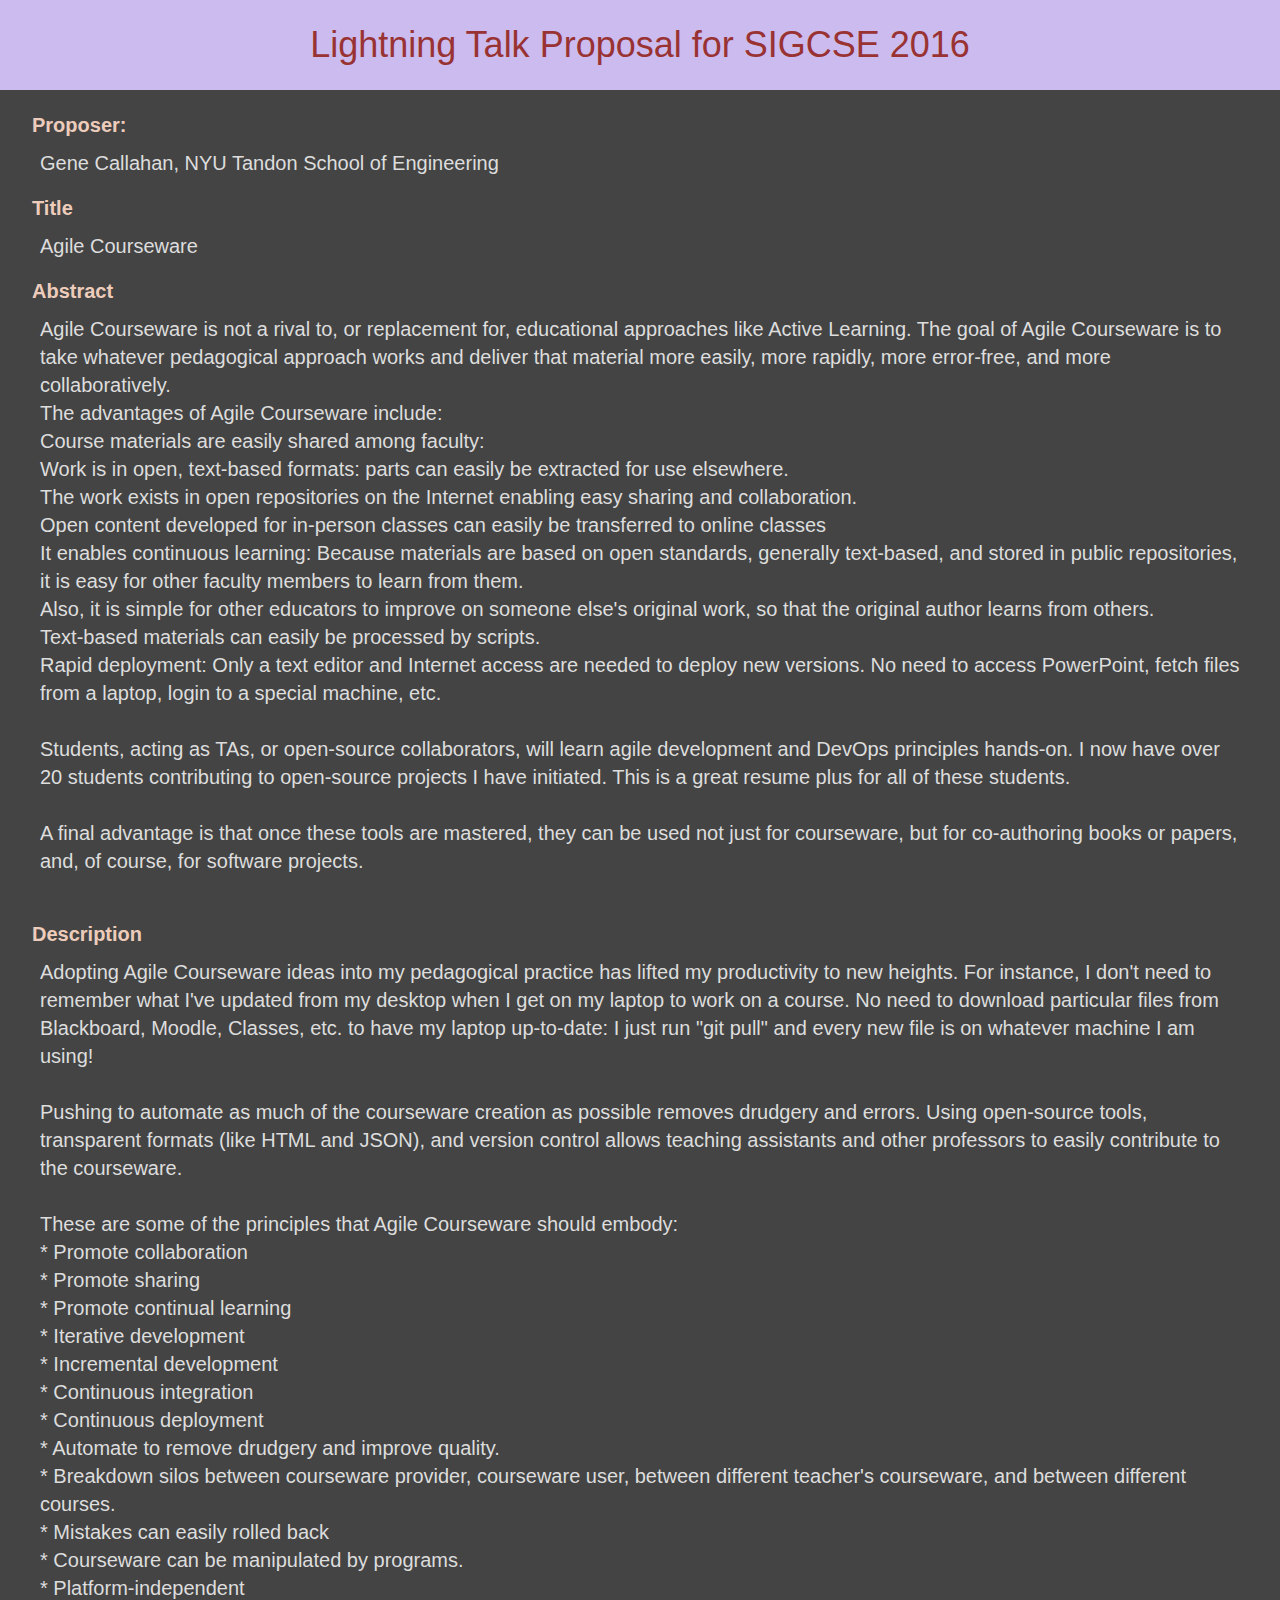
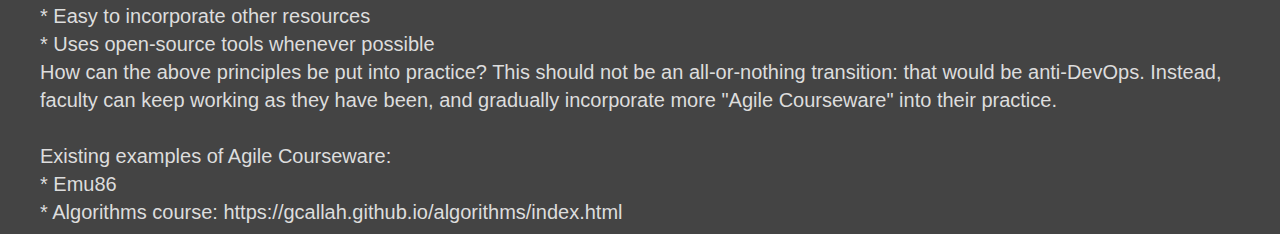
<file: conference_prop.html>
<!DOCTYPE html>
<html>
    <head>
        <meta charset="UTF-8">
        <link href="style.css" rel="stylesheet" type="text/css"/>
        <title>
            Lightning Talk Proposal for SIGCSE 2016
        </title>
    </head>

    <body>
        <h1>
            Lightning Talk Proposal for SIGCSE 2016
        </h1>

        <h3>
            Proposer:
        </h3>
        <p>
            Gene Callahan, NYU Tandon School of Engineering
        </p>


        <h3>
            Title
        </h3>
        <p>
            Agile Courseware 
        </p>


        <h3>
            Abstract
        </h3>
        <p>
Agile Courseware is not a rival to, or replacement for, educational approaches like Active Learning. The goal of Agile Courseware is to take whatever pedagogical approach works and deliver that material more easily, more rapidly, more error-free, and more collaboratively.
<br />
The advantages of Agile Courseware include:
<br />
Course materials are easily shared among faculty: 
<br />
Work is in open, text-based formats: parts can easily be extracted for use elsewhere. 
<br />
The work exists in open repositories on the Internet enabling easy sharing and collaboration.
<br />
Open content developed for in-person classes can easily be transferred to online classes
<br />
It enables continuous learning: Because materials are based on open standards, generally text-based, and stored in public repositories, it is easy for other faculty members to learn from them. 
<br />
Also, it is simple for other educators to improve on someone else's original work, so that the original author learns from others. 
<br />
Text-based materials can easily be processed by scripts.
<br />
Rapid deployment: Only a text editor and Internet access are needed to deploy new versions. No need to access PowerPoint, fetch files from a laptop, login to a special machine, etc.
<br />
<br />

Students, acting as TAs, or open-source collaborators, will learn agile development and DevOps principles hands-on. I now have over 20 students contributing to open-source projects I have initiated. This is a great resume plus for all of these students.
<br />
<br />

A final advantage is that once these tools are mastered, they can be used not just for courseware, but for co-authoring books or papers, and, of course, for software projects.
<br />
<br />
        
        </p>

        <h3>
            Description
        </h3>
        <p>
     Adopting Agile Courseware ideas into my pedagogical practice
has lifted my productivity to new heights. For instance, I don't need to remember what I've updated from my desktop when I get on my laptop to work on a course. No need to download particular files from Blackboard, Moodle, Classes, etc. to have my laptop up-to-date: I just run "git pull" and every new file is on whatever machine I am using!
<br />
<br />

Pushing to automate as much of the courseware creation as possible removes drudgery and errors. Using open-source tools, transparent formats (like HTML and JSON), and version control allows teaching assistants and other professors to easily contribute to the courseware.
<br />
<br />

These are some of the principles that Agile Courseware should embody:
<br />
    *    Promote collaboration
<br />
    *    Promote sharing
<br />
    *    Promote continual learning
<br />
    *    Iterative development
<br />
    *    Incremental development
<br />
    *    Continuous integration
<br />
    *    Continuous deployment
<br />
    *    Automate to remove drudgery and improve quality.
<br />
    *    Breakdown silos between courseware provider, courseware user, between different teacher's courseware, and between different courses.
<br />
    *    Mistakes can easily rolled back 
<br />
    *    Courseware can be manipulated by programs.
<br />
    *    Platform-independent
<br />
    *    Easy to incorporate other resources
<br />
    *    Uses open-source tools whenever possible
<br />

How can the above principles be put into practice? This should not be an all-or-nothing transition: that would be anti-DevOps. Instead, faculty can keep working as they have been, and gradually incorporate more "Agile Courseware" into their practice.        
<br />
<br />
Existing examples of Agile Courseware:
<br />
    *    Emu86
<br />
    *    Algorithms course: https://gcallah.github.io/algorithms/index.html
<br />
   
        </p>
    </body>
</html>
</file>
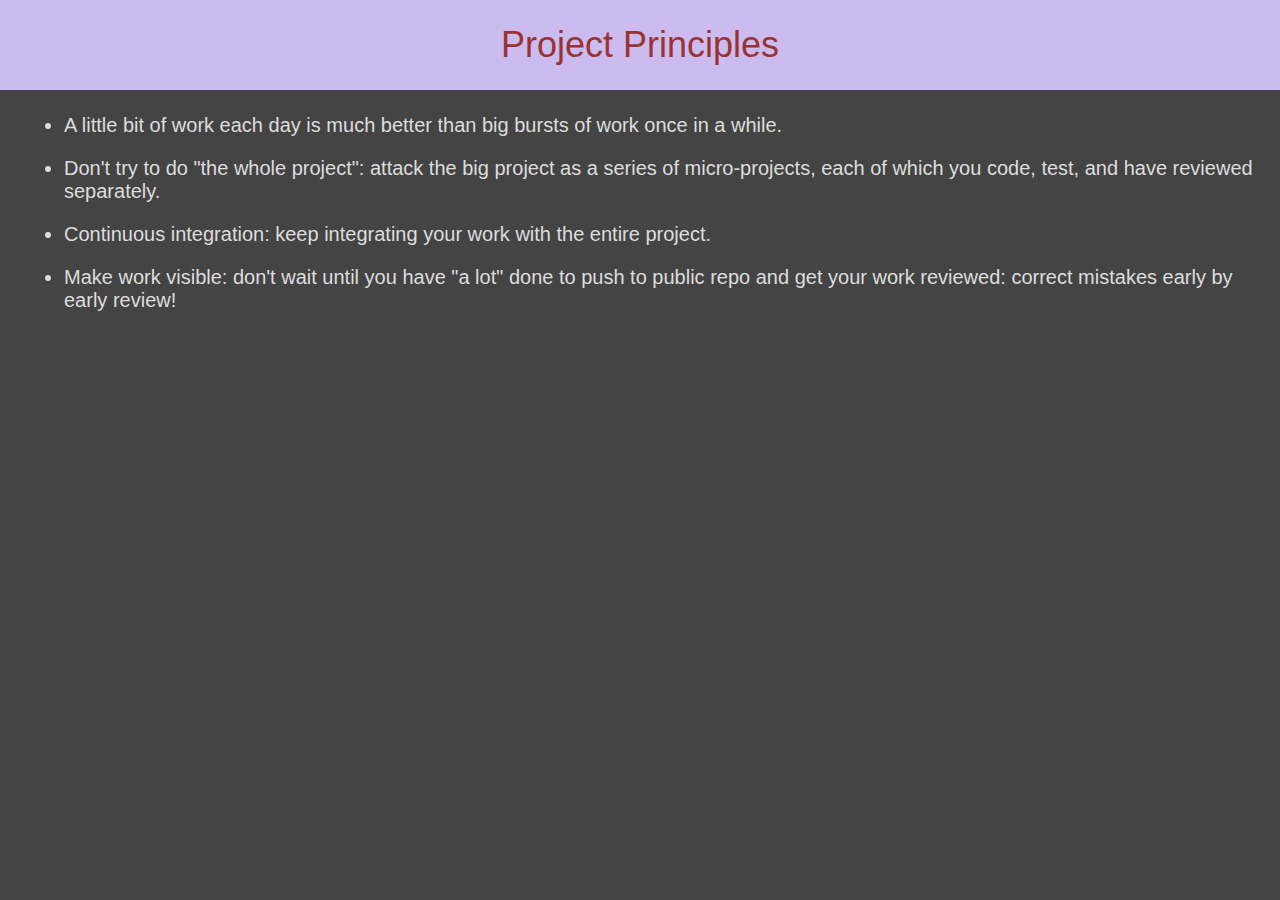
<file: ProjectPrinciples.html>
<!DOCTYPE html>
<html>
    <head>
        <link href="style.css" rel="stylesheet" type="text/css"/>
        <title>
            Project Principles
        </title>
    </head>

    <body>
        <h1>
            Project Principles
        </h1>

        <ul>
            <li>
                A little bit of work each day is much better than big bursts of
                work once in a while.
            </li>
            <li>
                Don't try to do "the whole project": attack the big project as
                a series of micro-projects, each of which you code, test, and
                have reviewed separately.
            </li>
            <li>
                Continuous integration: keep integrating your work with the
                entire project.
            </li>
            <li>
                Make work visible: don't wait until you have "a lot" done to
                push to public repo and get your work reviewed: correct
                mistakes early by early review!
            </li>
        </ul>

    </body>
</html>
</file>
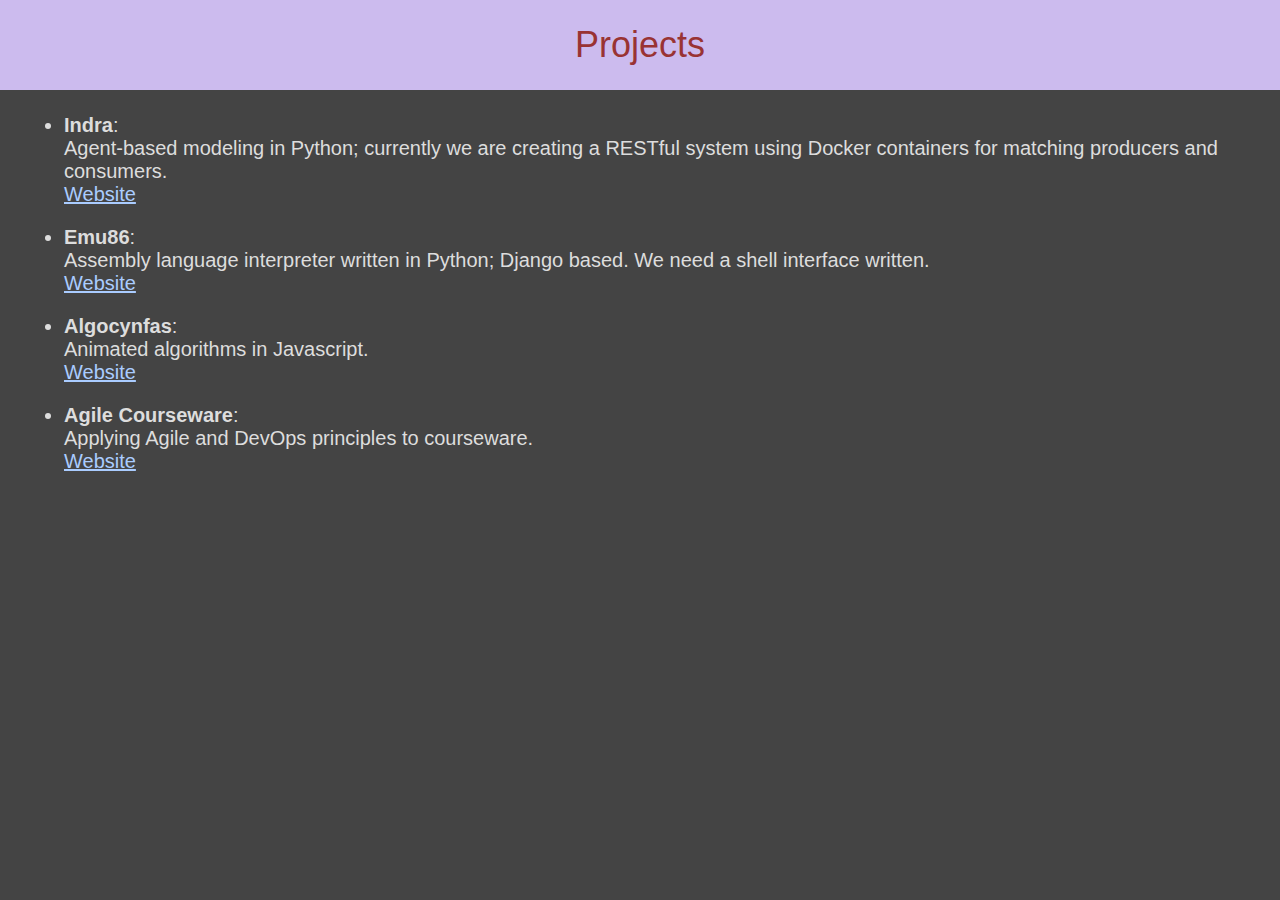
<file: Projects.html>
<!DOCTYPE html>
<html>
    <head>
        <link href="style.css" rel="stylesheet" type="text/css"/>
        <title>
            Projects
        </title>
    </head>

    <body>
        <h1>
            Projects
        </h1>

        <ul>
            <li>
                <b>Indra</b>:
                <br />
                Agent-based modeling in Python; currently we are creating a 
                RESTful system using Docker containers for matching
                producers and consumers.
                <br />
                <a href="https://gcallah.github.io/indras_net/index.html">
                    Website
                </a>
            </li>
            <li>
                <b>Emu86</b>:
                <br />
                Assembly language interpreter written in Python; Django based. 
                We need a shell interface written.
                <br />
                <a href="http://www.emu86.org/Emu86/">
                    Website
                </a>
            </li>
            <li>
                <b>Algocynfas</b>:
                <br />
                Animated algorithms in Javascript. 
                <br />
                <a
                    href="https://gcallah.github.io/algorithms/Algocynfas/index.html">
                    Website
                </a>
            </li>
            <li>
                <b>Agile Courseware</b>:
                <br />
                Applying Agile and DevOps principles to courseware. 
                <br />
                <a href="https://gcallah.github.io/AgileCourseware/index.html">
                    Website
                </a>
            </li>
        </ul>

    </body>
</html>
</file>
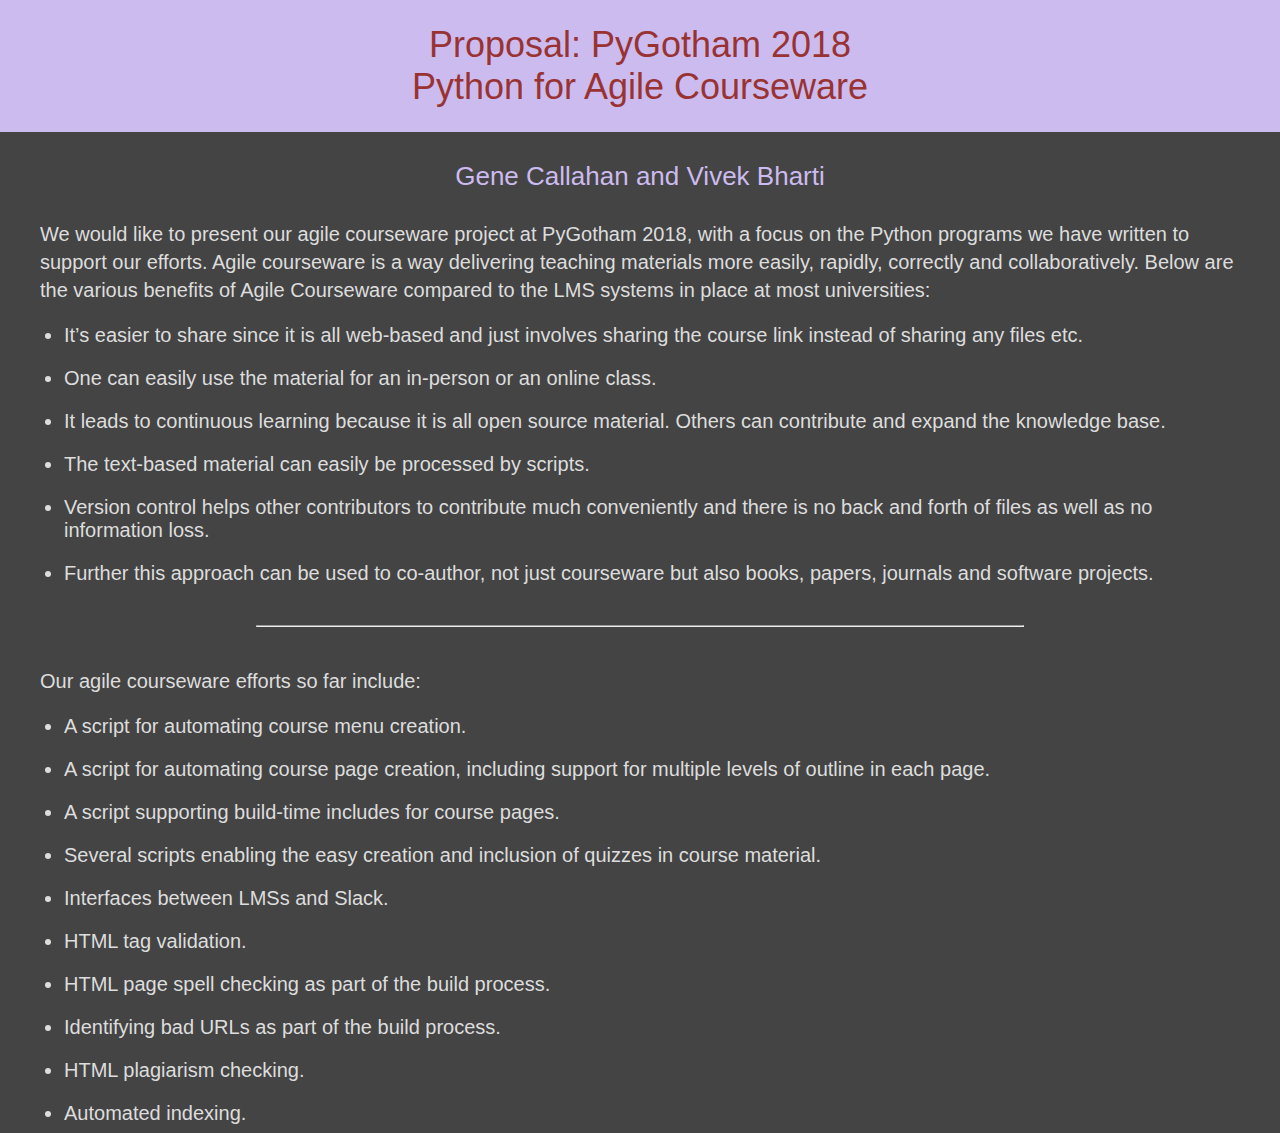
<file: pygotham_prop.html>
<!DOCTYPE html>
<html>
    <head>
        <meta charset="UTF-8">
        <link href="style.css" rel="stylesheet" type="text/css"/>
        <title>
            Proposal: PyGotham 2018
        </title>
    </head>

    <body>
        <h1>
            Proposal: PyGotham 2018
            <br />
            Python for Agile Courseware
        </h1>

        <p class="author">
            Gene Callahan and Vivek Bharti
        </p>

        <p>
            We would like to present our agile courseware project at PyGotham
            2018, with a focus on the Python programs we have written to
            support our efforts.  Agile courseware is a way delivering teaching
            materials more easily, rapidly, correctly and collaboratively.
            Below are the various benefits of Agile Courseware compared to the
            LMS systems in place at most universities:
        </p>

        <ul>
            <li>
                It’s easier to share since it is all web-based and just
                involves sharing the course link instead of sharing any files
                etc.
            </li>
            <li>
                One can easily use the material for an in-person or an
                online class.
            </li>
            <li>
                It leads to continuous learning because it is all open source
                material. Others can contribute and expand the knowledge base.
            </li>
            <li>
                The text-based material can easily be processed by scripts.
            </li>
            <li>
                Version control helps other contributors to contribute much
                conveniently and there is no back and forth of files as well as
                no information loss.
            </li>
            <li>
                Further this approach can be used to co-author, not just courseware
                but also books, papers, journals and software projects.
            </li>
        </ul>

        <hr>

        <p>
            Our agile courseware efforts so far include:
        </p>

        <ul>

            <li>
                A script for automating course menu creation.
            </li>

            <li>
                A script for automating course page creation,
                including support for multiple levels of outline in each page.
            </li>

            <li>
                A script supporting build-time includes for course pages.
            </li>

            <li>
                Several scripts enabling the easy creation and inclusion of
                quizzes in course material.
            </li>

            <li>
                Interfaces between LMSs and Slack.
            </li>

            <li>
                HTML tag validation.
            </li>

            <li>
                HTML page spell checking as part of the build process.
            </li>

            <li>
                Identifying bad URLs as part of the build process.
            </li>

            <li>
                HTML plagiarism checking.
            </li>

            <li>
                Automated indexing.
            </li>
        </ul>




    </body>
</html>
</file>
<file: style.css>
body {
    margin: 0;
    padding: 0;
    font-size: 20px;
    color: #ddd;
    background: #444;
    font-family: Arial, Helvetica, sans-serif
}

a:link {
    color: #acf;
}

a:visited {
    color: #cbf;
}

hr {
    margin: 40px 256px 40px 256px
}

table, th, td {
    border: 1px solid black;
    }
    th, td {
            padding: 15px;
    }

p {
    margin: 8px 40px 8px 40px;
}

summary#sum1 {
    font-size: 22px;
    color: #cbe;
    margin: 8px 24px 8px 24px;
}

summary#sum2 {
    font-size: 20px;
    color: #ebc;
    margin: 8px 32px 8px 32px;
}

summary#sum3 {
    font-size: 18px;
    color: #bce;
    margin: 8px 40px 8px 40px;
}

ol, ul, dl, li {
    margin: 20px 12px 8px 12px;
}

p {
    padding: 0;
    line-height: 140%;
}

h1,h2,h3,h4,h5 {
    font-weight: bold;
}

h1 {
    margin: 0px 0px 24px 0px;
    padding-top: 24px;
    padding-bottom: 24px;
    text-align: center;
    font-weight: 300;
    font-size: 36px;
    color: #933;
    background-color: #cbe;
}

h2 {
    font-size: 26px;
    margin: 48px 24px 12px 24px;
    color: #f66;
}

h2.subhead {
    font-weight:
    normal;
    margin-top:
    0;
}

h3 {
    font-size: 20px;
    margin: 20px 32px 12px 32px;
    color: #ecb;
    font-weight: bold;
}

h4 {
    font-size: 18px;
    margin: 16px 40px 12px 40px;
    color: #339;
    font-weight: bold;
}

h5 {
    font-size: 16px;
    margin: 16px 48px 12px 48px;
    color: #600;
    font-weight: bold;

}

.vim_key {
    color: #e0e
    font-weight: bold;
}

figure {
    text-align: center;
}

figure#topfig {
    margin: 0px 0px 0px 0px;
}

figcaption {
    font-size: 12px;
    color: #fef;
    font-style: italic;
    text-align: center;
    margin: 16px 20px 12px 20px;
}

p.author {
    text-align: center;
    margin: 1em 1em 1em 1em;
    font-size: 1.3em;
    color: #cbe;
}
</file>
